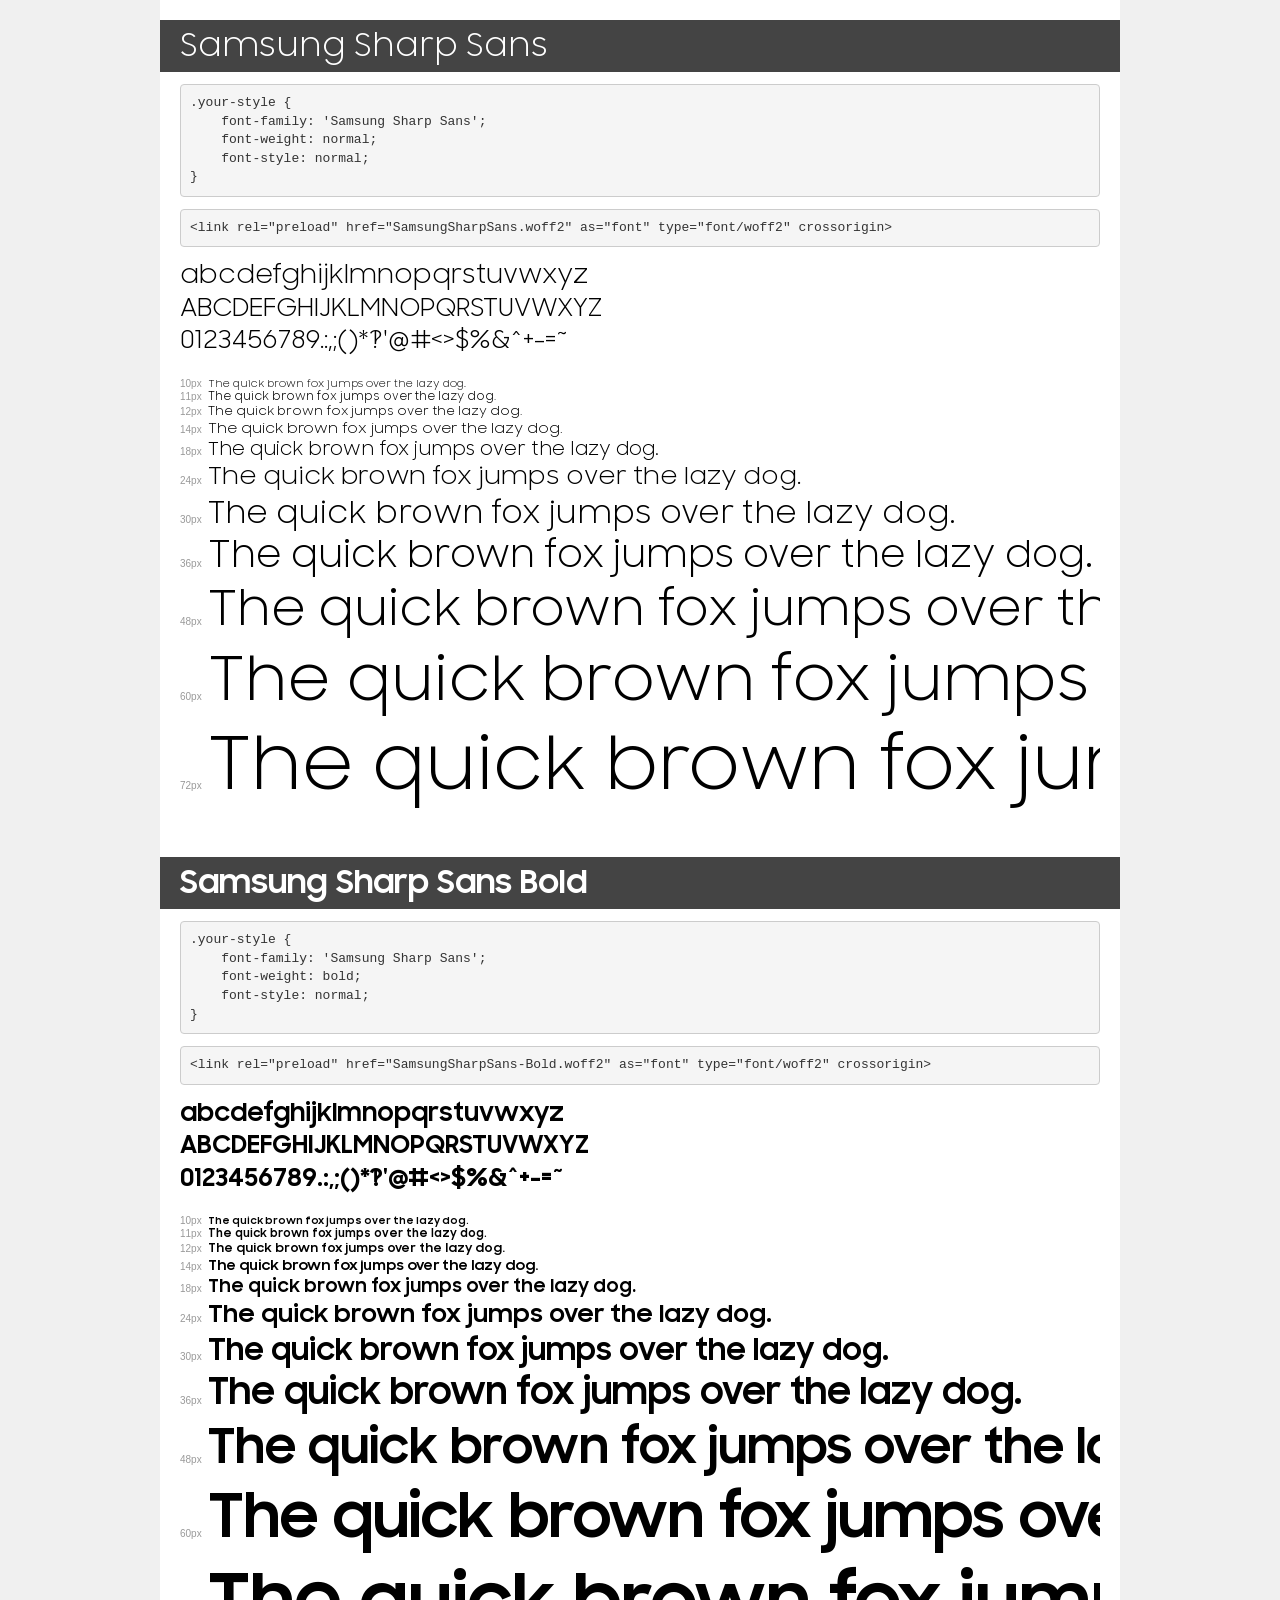
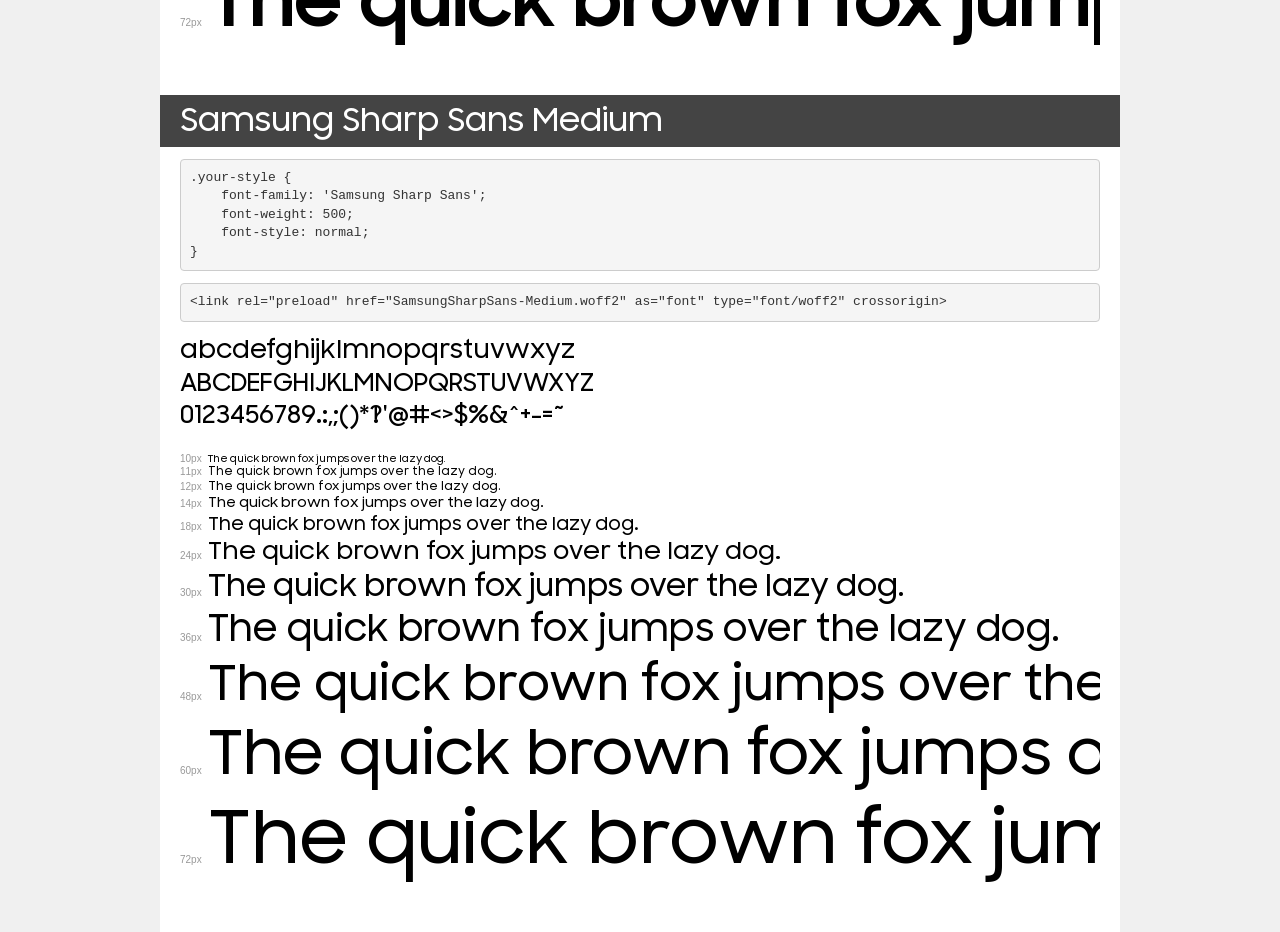
<file: fonts/demo.html>
<!DOCTYPE html>
<html lang="en">
<head>
    <meta charset="utf-8">
    <meta http-equiv="X-UA-Compatible" content="IE=edge">
    <meta name="viewport" content="width=device-width, initial-scale=1">
    <meta name="robots" content="noindex, noarchive">
    <meta name="format-detection" content="telephone=no">
    <title>Transfonter demo</title>
    <link href="stylesheet.css" rel="stylesheet">
    <style>
        /*
        http://meyerweb.com/eric/tools/css/reset/
        v2.0 | 20110126
        License: none (public domain)
        */
        html, body, div, span, applet, object, iframe,
        h1, h2, h3, h4, h5, h6, p, blockquote, pre,
        a, abbr, acronym, address, big, cite, code,
        del, dfn, em, img, ins, kbd, q, s, samp,
        small, strike, strong, sub, sup, tt, var,
        b, u, i, center,
        dl, dt, dd, ol, ul, li,
        fieldset, form, label, legend,
        table, caption, tbody, tfoot, thead, tr, th, td,
        article, aside, canvas, details, embed,
        figure, figcaption, footer, header, hgroup,
        menu, nav, output, ruby, section, summary,
        time, mark, audio, video {
            margin: 0;
            padding: 0;
            border: 0;
            font-size: 100%;
            font: inherit;
            vertical-align: baseline;
        }
        /* HTML5 display-role reset for older browsers */
        article, aside, details, figcaption, figure,
        footer, header, hgroup, menu, nav, section {
            display: block;
        }
        body {
            line-height: 1;
        }
        ol, ul {
            list-style: none;
        }
        blockquote, q {
            quotes: none;
        }
        blockquote:before, blockquote:after,
        q:before, q:after {
            content: '';
            content: none;
        }
        table {
            border-collapse: collapse;
            border-spacing: 0;
        }
        /* demo styles */
        body {
            background: #f0f0f0;
            color: #000;
        }
        .page {
            background: #fff;
            width: 920px;
            margin: 0 auto;
            padding: 20px 20px 0 20px;
            overflow: hidden;
        }
        .font-container {
            overflow-x: auto;
            overflow-y: hidden;
            margin-bottom: 40px;
            line-height: 1.3;
            white-space: nowrap;
            padding-bottom: 5px;
        }
        h1 {
            position: relative;
            background: #444;
            font-size: 32px;
            color: #fff;
            padding: 10px 20px;
            margin: 0 -20px 12px -20px;
        }
        .letters {
            font-size: 25px;
            margin-bottom: 20px;
        }
        .s10:before {
            content: '10px';
        }
        .s11:before {
            content: '11px';
        }
        .s12:before {
            content: '12px';
        }
        .s14:before {
            content: '14px';
        }
        .s18:before {
            content: '18px';
        }
        .s24:before {
            content: '24px';
        }
        .s30:before {
            content: '30px';
        }
        .s36:before {
            content: '36px';
        }
        .s48:before {
            content: '48px';
        }
        .s60:before {
            content: '60px';
        }
        .s72:before {
            content: '72px';
        }
        .s10:before, .s11:before, .s12:before, .s14:before,
        .s18:before, .s24:before, .s30:before, .s36:before,
        .s48:before, .s60:before, .s72:before {
            font-family: Arial, sans-serif;
            font-size: 10px;
            font-weight: normal;
            font-style: normal;
            color: #999;
            padding-right: 6px;
        }
        pre {
            display: block;
            padding: 9px;
            margin: 0 0 12px;
            font-family: Monaco, Menlo, Consolas, "Courier New", monospace;
            font-size: 13px;
            line-height: 1.428571429;
            color: #333;
            font-weight: normal;
            font-style: normal;
            background-color: #f5f5f5;
            border: 1px solid #ccc;
            overflow-x: auto;
            border-radius: 4px;
        }
        /* responsive */
        @media (max-width: 959px) {
            .page {
                width: auto;
                margin: 0;
            }
        }
    </style>
</head>
<body>
<div class="page">
    <div class="demo">
        <h1 style="font-family: 'Samsung Sharp Sans'; font-weight: normal; font-style: normal;">Samsung Sharp Sans</h1>
        <pre title="Usage">.your-style {
    font-family: 'Samsung Sharp Sans';
    font-weight: normal;
    font-style: normal;
}</pre>
        <pre title="Preload (optional)">
&lt;link rel=&quot;preload&quot; href=&quot;SamsungSharpSans.woff2&quot; as=&quot;font&quot; type=&quot;font/woff2&quot; crossorigin&gt;</pre>
        <div class="font-container" style="font-family: 'Samsung Sharp Sans'; font-weight: normal; font-style: normal;">
            <p class="letters">
                abcdefghijklmnopqrstuvwxyz<br>
ABCDEFGHIJKLMNOPQRSTUVWXYZ<br>
                0123456789.:,;()*!?'@#&lt;&gt;$%&^+-=~
            </p>
            <p class="s10" style="font-size: 10px;">The quick brown fox jumps over the lazy dog.</p>
            <p class="s11" style="font-size: 11px;">The quick brown fox jumps over the lazy dog.</p>
            <p class="s12" style="font-size: 12px;">The quick brown fox jumps over the lazy dog.</p>
            <p class="s14" style="font-size: 14px;">The quick brown fox jumps over the lazy dog.</p>
            <p class="s18" style="font-size: 18px;">The quick brown fox jumps over the lazy dog.</p>
            <p class="s24" style="font-size: 24px;">The quick brown fox jumps over the lazy dog.</p>
            <p class="s30" style="font-size: 30px;">The quick brown fox jumps over the lazy dog.</p>
            <p class="s36" style="font-size: 36px;">The quick brown fox jumps over the lazy dog.</p>
            <p class="s48" style="font-size: 48px;">The quick brown fox jumps over the lazy dog.</p>
            <p class="s60" style="font-size: 60px;">The quick brown fox jumps over the lazy dog.</p>
            <p class="s72" style="font-size: 72px;">The quick brown fox jumps over the lazy dog.</p>
        </div>
    </div>

    <div class="demo">
        <h1 style="font-family: 'Samsung Sharp Sans'; font-weight: bold; font-style: normal;">Samsung Sharp Sans Bold</h1>
        <pre title="Usage">.your-style {
    font-family: 'Samsung Sharp Sans';
    font-weight: bold;
    font-style: normal;
}</pre>
        <pre title="Preload (optional)">
&lt;link rel=&quot;preload&quot; href=&quot;SamsungSharpSans-Bold.woff2&quot; as=&quot;font&quot; type=&quot;font/woff2&quot; crossorigin&gt;</pre>
        <div class="font-container" style="font-family: 'Samsung Sharp Sans'; font-weight: bold; font-style: normal;">
            <p class="letters">
                abcdefghijklmnopqrstuvwxyz<br>
ABCDEFGHIJKLMNOPQRSTUVWXYZ<br>
                0123456789.:,;()*!?'@#&lt;&gt;$%&^+-=~
            </p>
            <p class="s10" style="font-size: 10px;">The quick brown fox jumps over the lazy dog.</p>
            <p class="s11" style="font-size: 11px;">The quick brown fox jumps over the lazy dog.</p>
            <p class="s12" style="font-size: 12px;">The quick brown fox jumps over the lazy dog.</p>
            <p class="s14" style="font-size: 14px;">The quick brown fox jumps over the lazy dog.</p>
            <p class="s18" style="font-size: 18px;">The quick brown fox jumps over the lazy dog.</p>
            <p class="s24" style="font-size: 24px;">The quick brown fox jumps over the lazy dog.</p>
            <p class="s30" style="font-size: 30px;">The quick brown fox jumps over the lazy dog.</p>
            <p class="s36" style="font-size: 36px;">The quick brown fox jumps over the lazy dog.</p>
            <p class="s48" style="font-size: 48px;">The quick brown fox jumps over the lazy dog.</p>
            <p class="s60" style="font-size: 60px;">The quick brown fox jumps over the lazy dog.</p>
            <p class="s72" style="font-size: 72px;">The quick brown fox jumps over the lazy dog.</p>
        </div>
    </div>

    <div class="demo">
        <h1 style="font-family: 'Samsung Sharp Sans'; font-weight: 500; font-style: normal;">Samsung Sharp Sans Medium</h1>
        <pre title="Usage">.your-style {
    font-family: 'Samsung Sharp Sans';
    font-weight: 500;
    font-style: normal;
}</pre>
        <pre title="Preload (optional)">
&lt;link rel=&quot;preload&quot; href=&quot;SamsungSharpSans-Medium.woff2&quot; as=&quot;font&quot; type=&quot;font/woff2&quot; crossorigin&gt;</pre>
        <div class="font-container" style="font-family: 'Samsung Sharp Sans'; font-weight: 500; font-style: normal;">
            <p class="letters">
                abcdefghijklmnopqrstuvwxyz<br>
ABCDEFGHIJKLMNOPQRSTUVWXYZ<br>
                0123456789.:,;()*!?'@#&lt;&gt;$%&^+-=~
            </p>
            <p class="s10" style="font-size: 10px;">The quick brown fox jumps over the lazy dog.</p>
            <p class="s11" style="font-size: 11px;">The quick brown fox jumps over the lazy dog.</p>
            <p class="s12" style="font-size: 12px;">The quick brown fox jumps over the lazy dog.</p>
            <p class="s14" style="font-size: 14px;">The quick brown fox jumps over the lazy dog.</p>
            <p class="s18" style="font-size: 18px;">The quick brown fox jumps over the lazy dog.</p>
            <p class="s24" style="font-size: 24px;">The quick brown fox jumps over the lazy dog.</p>
            <p class="s30" style="font-size: 30px;">The quick brown fox jumps over the lazy dog.</p>
            <p class="s36" style="font-size: 36px;">The quick brown fox jumps over the lazy dog.</p>
            <p class="s48" style="font-size: 48px;">The quick brown fox jumps over the lazy dog.</p>
            <p class="s60" style="font-size: 60px;">The quick brown fox jumps over the lazy dog.</p>
            <p class="s72" style="font-size: 72px;">The quick brown fox jumps over the lazy dog.</p>
        </div>
    </div>

</div>
</body>
</html>
</file>
<file: fonts/stylesheet.css>
@font-face {
    font-family: 'Samsung Sharp Sans';
    src: local('Samsung Sharp Sans'), local('SamsungSharpSans'),
        url('SamsungSharpSans.woff2') format('woff2'),
        url('SamsungSharpSans.woff') format('woff');
    font-weight: normal;
    font-style: normal;
    font-display: swap;
}

@font-face {
    font-family: 'Samsung Sharp Sans';
    src: local('Samsung Sharp Sans Bold'), local('SamsungSharpSans-Bold'),
        url('SamsungSharpSans-Bold.woff2') format('woff2'),
        url('SamsungSharpSans-Bold.woff') format('woff');
    font-weight: bold;
    font-style: normal;
    font-display: swap;
}

@font-face {
    font-family: 'Samsung Sharp Sans';
    src: local('Samsung Sharp Sans Medium'), local('SamsungSharpSans-Medium'),
        url('SamsungSharpSans-Medium.woff2') format('woff2'),
        url('SamsungSharpSans-Medium.woff') format('woff');
    font-weight: 500;
    font-style: normal;
    font-display: swap;
}
@font-face {
    font-family: 'Aeonik';
    src: local('Aeonik Black'), local('Aeonik-Black'),
        url('Aeonik-Black.woff2') format('woff2'),
        url('Aeonik-Black.woff') format('woff');
    font-weight: 900;
    font-style: normal;
    font-display: swap;
}

@font-face {
    font-family: 'Aeonik';
    src: local('Aeonik Black Italic'), local('Aeonik-BlackItalic'),
        url('Aeonik-BlackItalic.woff2') format('woff2'),
        url('Aeonik-BlackItalic.woff') format('woff');
    font-weight: 900;
    font-style: italic;
    font-display: swap;
}

@font-face {
    font-family: 'Aeonik';
    src: local('Aeonik Light'), local('Aeonik-Light'),
        url('Aeonik-Light.woff2') format('woff2'),
        url('Aeonik-Light.woff') format('woff');
    font-weight: 300;
    font-style: normal;
    font-display: swap;
}

@font-face {
    font-family: 'Aeonik';
    src: local('Aeonik Bold'), local('Aeonik-Bold'),
        url('Aeonik-Bold.woff2') format('woff2'),
        url('Aeonik-Bold.woff') format('woff');
    font-weight: bold;
    font-style: normal;
    font-display: swap;
}

@font-face {
    font-family: 'Aeonik';
    src: local('Aeonik Medium'), local('Aeonik-Medium'),
        url('Aeonik-Medium.woff2') format('woff2'),
        url('Aeonik-Medium.woff') format('woff');
    font-weight: 500;
    font-style: normal;
    font-display: swap;
}

@font-face {
    font-family: 'Aeonik';
    src: local('Aeonik Bold Italic'), local('Aeonik-BoldItalic'),
        url('Aeonik-BoldItalic.woff2') format('woff2'),
        url('Aeonik-BoldItalic.woff') format('woff');
    font-weight: bold;
    font-style: italic;
    font-display: swap;
}

@font-face {
    font-family: 'Aeonik';
    src: local('Aeonik Light Italic'), local('Aeonik-LightItalic'),
        url('Aeonik-LightItalic.woff2') format('woff2'),
        url('Aeonik-LightItalic.woff') format('woff');
    font-weight: 300;
    font-style: italic;
    font-display: swap;
}

@font-face {
    font-family: 'Aeonik';
    src: local('Aeonik Regular'), local('Aeonik-Regular'),
        url('Aeonik-Regular.woff2') format('woff2'),
        url('Aeonik-Regular.woff') format('woff');
    font-weight: normal;
    font-style: normal;
    font-display: swap;
}

@font-face {
    font-family: 'Aeonik';
    src: local('Aeonik Regular Italic'), local('Aeonik-RegularItalic'),
        url('Aeonik-RegularItalic.woff2') format('woff2'),
        url('Aeonik-RegularItalic.woff') format('woff');
    font-weight: normal;
    font-style: italic;
    font-display: swap;
}

@font-face {
    font-family: 'Aeonik';
    src: local('Aeonik Thin'), local('Aeonik-Thin'),
        url('Aeonik-Thin.woff2') format('woff2'),
        url('Aeonik-Thin.woff') format('woff');
    font-weight: 100;
    font-style: normal;
    font-display: swap;
}

@font-face {
    font-family: 'Aeonik';
    src: local('Aeonik Medium Italic'), local('Aeonik-MediumItalic'),
        url('Aeonik-MediumItalic.woff2') format('woff2'),
        url('Aeonik-MediumItalic.woff') format('woff');
    font-weight: 500;
    font-style: italic;
    font-display: swap;
}

@font-face {
    font-family: 'Aeonik';
    src: local('Aeonik Thin Italic'), local('Aeonik-ThinItalic'),
        url('Aeonik-ThinItalic.woff2') format('woff2'),
        url('Aeonik-ThinItalic.woff') format('woff');
    font-weight: 100;
    font-style: italic;
    font-display: swap;
}
</file>
